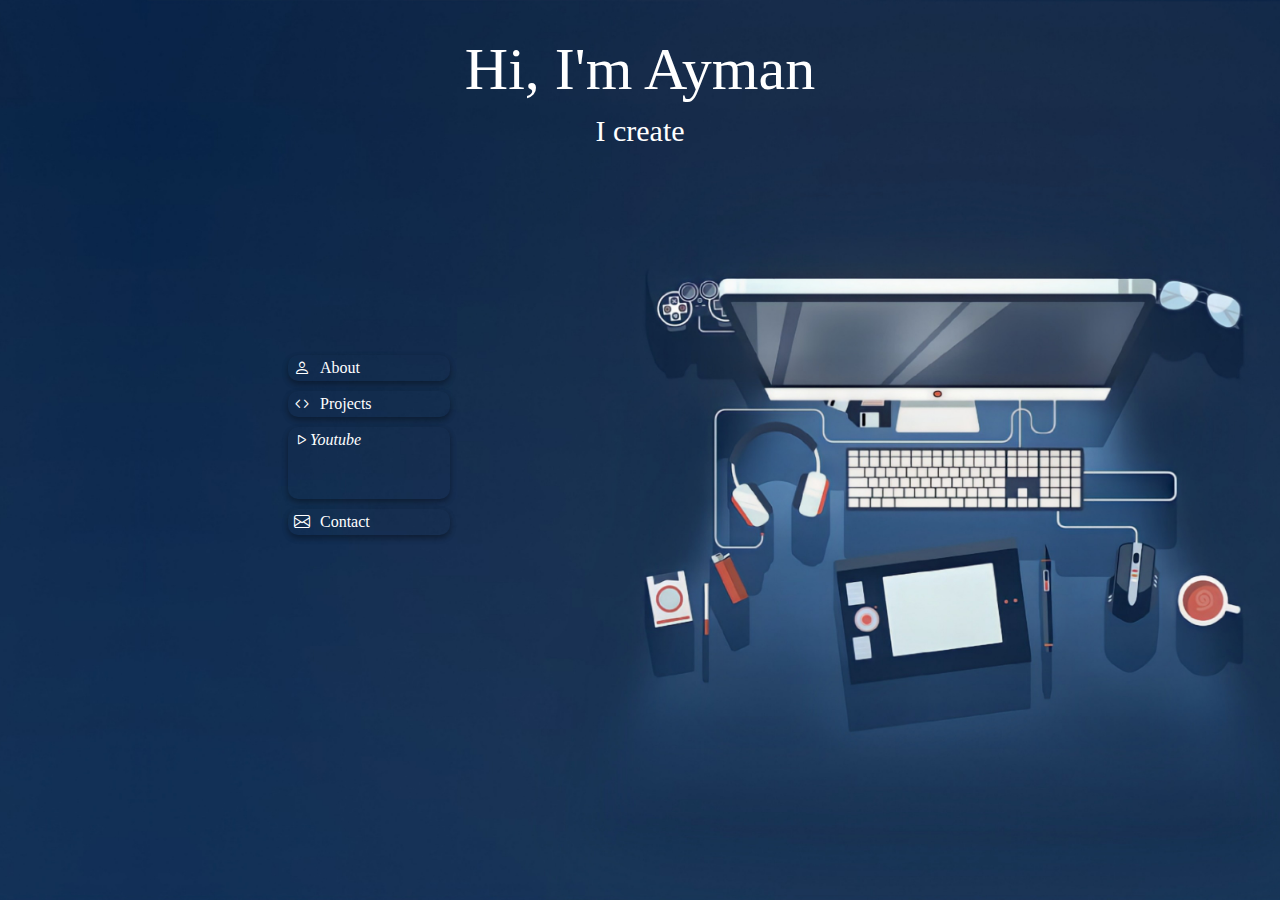
<file: index.html>
<!DOCTYPE html>
<html>

<head>
    <link href='styles/styles.css' rel="stylesheet">
    <title>Ayman</title>
    <!-- Required meta tags -->
    <meta charset="utf-8">
    <meta name="viewport" content="width=device-width, initial-scale=1">
    <!-- Bootstrap CSS -->
    <link rel="stylesheet" href="styles/bootstrap.min.css">
    <link rel="stylesheet" href="styles/bootstrap-icons.css">
    <style>
        body {
            background: url('assets/newbg.jpg') no-repeat center center fixed;
            background-size: cover;
            display: flex;
            align-items: center;
            justify-content: flex-start;
            height: 100vh;
            margin: 0;
        }

        .button-container {
            position: absolute;
            top: 50%; /* Move header higher up the page */
            transform: translateY(-50%); /* Center vertically */
            left: 20%; /* Add a little left margin */
            padding: 2rem;
            display: flex;
            flex-direction: column;
            /* Move buttons to the right */
        }

        .main-header {
            font-size: 60px; /* Increase main header font size */
            font-family: "Brush Script MT", cursive; /* Change font to cursive */
            color: white; /* Change font color */
        }

        .sub-header {
            font-size: 30px; /* Increase sub-header font size */
            font-family: "Brush Script MT", cursive; /* Change font to cursive */
            color: white; /* Change font color */
            text-align: center; /* Center the sub-header text */
        }

        .header-container {
            position: absolute;
            top: 1px; /* Move header higher up the page */
            left: 50%; /* Center horizontally */
            transform: translateX(-50%); /* Center horizontally */
            padding: 2rem;
            display: flex;
            flex-direction: column;
        }

        .button {
            background-color: transparent;
            border-radius: 10px;
            border: none;
            cursor: pointer;
            margin-bottom: 10px;
            text-align: left;
            color: white;
            display: flex;
            align-items: center;
            transition: background-color 0.3s; /* Smooth hover transition */
        }

        .button:hover {
            background-color: rgb(255, 196, 0); /* Gold hover color */
            color: black; /* Change text color on hover */
            border-radius: 10px;
        }

        .button i {
            margin-right: 10px;

        } 

        /* Style for anchor tags within buttons */
        .button a {
            text-decoration: none;
            color: inherit;
            border-radius: 10px;
        }
    </style>
</head>

<body>
    <div class="header-container">
        <h1 class="main-header">Hi, I'm Ayman</h1>
        <h2 class="sub-header">I create</h2>
    </div>
    
    <!-- Landing Page -->
    <div class="button-container">
        <!-- Header -->
        <button class="button ripple" style="border: 1;" onclick="document.location='about.html'">
            <i class="bi bi-person"></i> About
        </button>

        <button class="button ripple" type="button" onclick="document.location='projects.html'">
            <i class="bi bi-code"></i> Projects
        </button>
        <button class="button ripple">
            <a id="ibutton1" href="https://www.youtube.com/c/shadygamer077">
                <i class="bi bi-play">Youtube</i> 
            </a>
        </button>

        <button class="button ripple" onclick="document.location='contact.html'">
            <i class="bi bi-envelope"></i> Contact
        </button>
    </div>
</body>

</html>
</file>
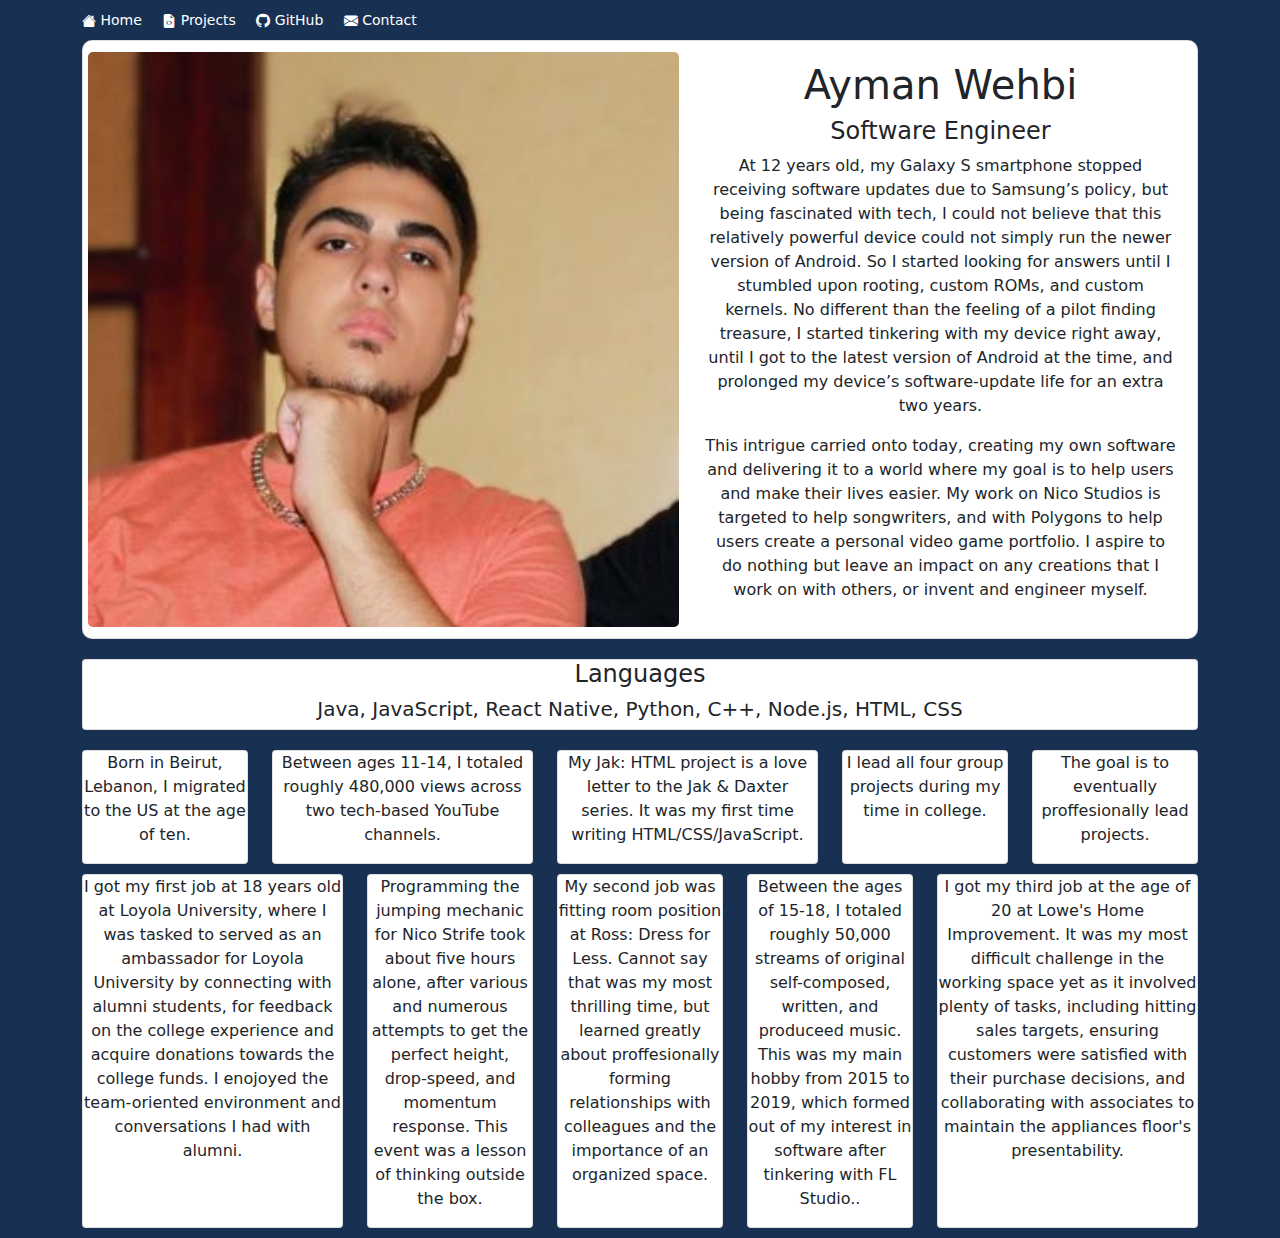
<file: about.html>
<!DOCTYPE html>
<html lang="en">
<head>
    <!-- Preconnect links for better performance -->
    <link rel="preconnect" href="https://fonts.googleapis.com">
    <link rel="preconnect" href="https://fonts.gstatic.com" crossorigin>
    <!-- Link to Google Fonts stylesheet for a custom font -->
    <link href="https://fonts.googleapis.com/css2?family=Smooch+Sans&display=swap" rel="stylesheet">
    <script>
        if (/Mobi/.test(navigator.userAgent)) {
            window.location.href = 'index.html'; // Replace with the actual URL
        }
    </script>
    
    <title>Ayman</title>
    <!-- Required meta tags -->
    <meta charset="utf-8">
    <meta name="viewport" content="width=device-width, initial-scale=1">
    <!-- Bootstrap CSS and custom stylesheets -->
    <link rel="stylesheet" href="styles/bootstrap.min.css">
    <link rel="stylesheet" href="styles/bootstrap-icons.css">
</head>

<body style="background-color: #183153">
    <!-- Navigation bar -->
    <nav class="navbar navbar-default" role="navigation" style="background-color: #183153;">
        <div class="container">
            <div class="navbar-header">
                <!-- Links to different pages with icons and labels -->
                <a class="navbar-brand" href="index.html" style="color: white; font-size: 14px;">
                    <i class="bi bi-house-fill" style="color: white;"></i> Home
                </a>
                <a class="navbar-brand" href="projects.html" style="color: white; font-size: 14px;">
                    <i class="bi bi-file-earmark-code-fill" style="color: white;"></i> Projects
                </a>
                <a class="navbar-brand" href="https://github.com/ayman-wehbi" style="color: white; font-size: 14px;">
                    <i class="bi bi-github" style="color: white;"></i> GitHub
                </a>
                <a class="navbar-brand" href="contact.html" style="color: white; font-size: 14px;">
                    <i class="bi bi-envelope-fill" style="color: white;"></i> Contact
                </a>
            </div>
        </div>
    </nav>
    
    
    
    
    
    
    

    <!-- Main content container -->
    <main class="container text-center" id="content">
        <div class="row">
            <!-- Column 2 - Profile Information -->
            <div class="col-lg-12 col-md-10">
                <div class="card" style="border-radius: 10px;">
                    <div style="display: flex; align-items: center;">
                        <div class="col-md-5.5"> <!-- Column for the image -->
                            <img src="assets/pic.jpg" alt="Ayman Wehbi" style="margin: 5px; border-radius: 5px;">
                        </div>
                        <div style="padding: 20px; margin-left: 0%;"> <!-- Column for the text, pushing it to the right -->
                            <h1>Ayman Wehbi</h1>
                            <h4>Software Engineer</h4>
                            <p>At 12 years old, my Galaxy S smartphone stopped receiving software updates due to Samsung’s policy, but being fascinated with tech, I could not believe that this relatively powerful device could not simply run the newer version of Android. So I started looking for answers until I stumbled upon rooting, custom ROMs, and custom kernels. No different than the feeling of a pilot finding treasure, I started tinkering with my device right away, until I got to the latest version of Android at the time, and prolonged my device’s software-update life for an extra two years.</p>
                            <p>This intrigue carried onto today, creating my own software and delivering it to a world where my goal is to help users and make their lives easier. My work on Nico Studios is targeted to help songwriters, and with Polygons to help users create a personal video game portfolio. I aspire to do nothing but leave an impact on any creations that I work on with others, or invent and engineer myself.</p>
                        </div>
                    </div>  
                </div>
                <div class="card" style="margin-top: 20px;">
                    <h4>Languages</h4>
                    <h5>Java, JavaScript, React Native, Python, C++, Node.js, HTML, CSS</h5>
                </div>
            </div>
        </div>
    
        <!-- FACTS Section -->
        <div class="row" style="padding-top: 20px;">
            <!-- Fact #1 -->
            <div class="col-md-2">
                <div class="card align-self-start" style="height: 100%;">
                    <p>Born in Beirut, Lebanon, I migrated to the US at the age of ten.</p>
                </div>
            </div>
            
            <!-- Fact #3 -->
            <div class="col-md-3">
                <div class="card align-self-start" style="height: 100%;">
                    <p>Between ages 11-14, I totaled roughly 480,000 views across two tech-based YouTube channels.</p>
                </div>
            </div>
            
            <!-- Fact #4 -->
            <div class="col-md-3">
                <div class="card" style="height: 100%;">
                    <p>My Jak: HTML project is a love letter to the Jak & Daxter series. It was my first time writing HTML/CSS/JavaScript.</p>
                </div>
            </div>
            
            <!-- Fact #5 -->
            <div class="col-md-2">
                <div class="card align-self-start" style="height: 100%;">
                    <p>I lead all four group projects during my time in college.</p>
                </div>
            </div>
            
            <!-- Fact #6 -->
            <div class="col-md-2">
                <div class="card align-self-start" style="height: 100%;">
                    <p>The goal is to eventually proffesionally lead projects.</p>
                </div>
            </div>
        </div>

        <div class="row" style="padding-top: 10px;">
            <!-- Fact #7 -->
            <div class="col-md-3">
                <div class="card" style="height: 100%;">
                    <p>I got my first job at 18 years old at Loyola University, where I was tasked to served as an ambassador for Loyola University by connecting with alumni students, for feedback on the college experience and acquire donations towards the college funds. I enojoyed the team-oriented environment and conversations I had with alumni.</p>
                </div>
            </div>
        
            <!-- Fact #10 -->
            <div class="col-md-2">
                <div class="card" style="height: 100%;">
                    <p>Programming the jumping mechanic for Nico Strife took about five hours alone, after various and numerous attempts to get the perfect height, drop-speed, and momentum response. This event was a lesson of thinking outside the box.</p>
                </div>
            </div>
        
            

          
                <!-- Fact #2 -->
                <div class="col-md-2">
                    <div class="card align-self-start" style="height: 100%;">
                        <p>My second job was fitting room position at Ross: Dress for Less. Cannot say that was my most thrilling time, but learned greatly about proffesionally forming relationships with colleagues and the importance of an organized space.</p>
                    </div>
                </div>
        
            <!-- Fact #8 -->
            <div class="col-md-2">
                <div class="card align-self-start" style="height: 100%;">
                    <p>Between the ages of 15-18, I totaled roughly 50,000 streams of original self-composed, written, and produceed music. This was my main hobby from 2015 to 2019, which formed out of my interest in software after tinkering with FL Studio..</p>
                </div>
            </div>
        
            <!-- Fact #9 -->
            <div class="col-md-3">
                <div class="card" style="height: 100%;">
                    <p>I got my third job at the age of 20 at Lowe's Home Improvement. It was my most difficult challenge in the working space yet as it involved plenty of tasks, including hitting sales targets, ensuring customers were satisfied with their purchase decisions, and collaborating with associates to maintain the appliances floor's presentability.</p>
                </div>
            </div>
        </div>

        <div class="row" style="padding-top: 10px;">
            <!-- Empty space, you can add more content here if needed -->
        </div>
    </div>
</main>
</body>
</html>
</file>
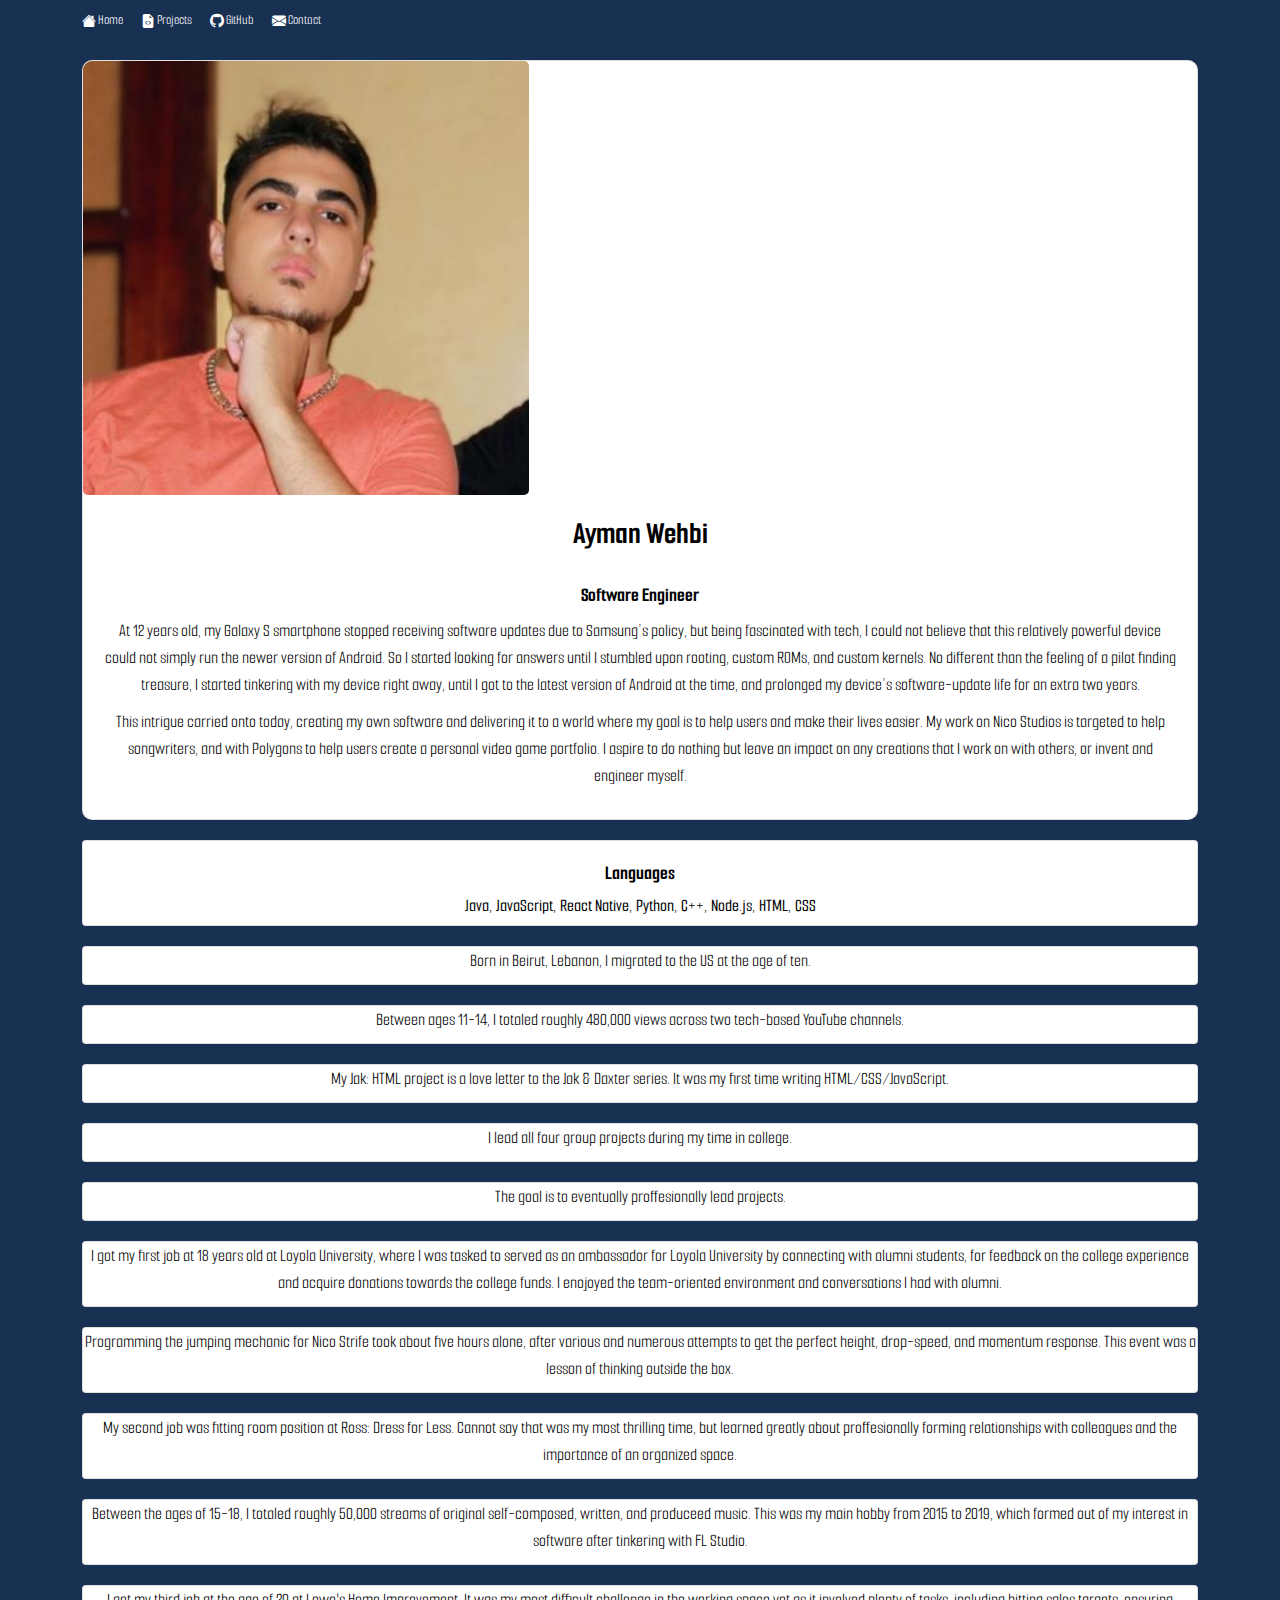
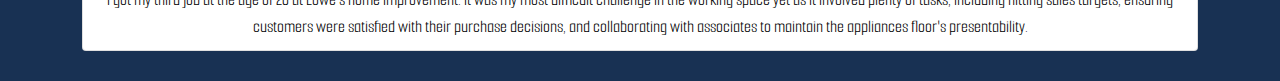
<file: about_mobile.html>
<!DOCTYPE html>
<html lang="en">

<head>
    <!-- Preconnect links for better performance -->
    <link rel="preconnect" href="https://fonts.googleapis.com">
    <link rel="preconnect" href="https://fonts.gstatic.com" crossorigin>
    <!-- Link to Google Fonts stylesheet for a custom font -->
    <link href="https://fonts.googleapis.com/css2?family=Smooch+Sans&display=swap" rel="stylesheet">

    <title>Ayman</title>
    <!-- Required meta tags -->
    <meta charset="utf-8">
    <meta name="viewport" content="width=device-width, initial-scale=1">
    <!-- Bootstrap CSS and custom stylesheets -->
    <link rel="stylesheet" href="styles/bootstrap.min.css">
    <link rel="stylesheet" href="styles/bootstrap-icons.css">
    <style>
        body {
            background-color: #183153;
            color: white;
            margin: 0;
            padding: 0;
            font-family: 'Smooch Sans', sans-serif;
        }

        /* Navigation bar */
        .navbar {
            background-color: #183153;
        }

        .navbar-brand {
            color: white;
            font-size: 14px;
        }

        /* Main content container */
        main {
            padding: 20px;
        }

        /* Profile Information */
        .profile-card {
            display: flex;
            border-radius: 10px;
            margin-bottom: 20px;
            overflow: hidden;
        }

        .profile-image {
            flex: 0 0 40%;
            max-width: 40%;
        }

        .profile-image img {
            width: 100%;
            border-radius: 5px;
        }

        .profile-text {
            flex: 0 0 60%;
            padding: 20px;
            display: flex;
            flex-direction: column;
            justify-content: center;
        }

        h1 {
            color: black;
            font-size: 32px;
            font-weight: bold;
            margin-bottom: 10px;
        }

        h4 {
            color: black;
            font-size: 20px;
            font-weight: bold;
            margin-bottom: 10px;
        }

        p {
            color: black;
            font-size: 18px;
            margin-bottom: 10px;
        }

        /* Languages */
        h4 {
            color: black;
            margin-top: 20px;
        }

        h5 {
            color: black;
            font-size: 18px;
        }

        /* FACTS Section */
        .row {
            display: flex;
            flex-wrap: wrap;
            gap: 20px;
        }

        /* Fact Cards */
    

        @media only screen and (max-width: 767px) {
            /* Profile Information */
            .profile-card {
                flex-direction: column;
            }

            .profile-image,
            .profile-text {
                flex: 0 0 100%;
                max-width: 100%;
            }

            h1 {
                font-size: 24px;
                margin-bottom: 10px;
            }

            h4 {
                font-size: 16px;
                margin-bottom: 10px;
            }

            p {
                font-size: 14px;
                margin-bottom: 10px;
            }

            /* Languages */
            h4 {
                margin-top: 10px;
            }

            h5 {
                font-size: 14px;
            }

            /* FACTS Section */
            .fact-card {
            flex: 0 0 100%;
            margin-bottom: 1px; /* Add margin to create even spaces between cards */
        }
        }
    </style>
</head>

<body style="background-color: #183153">
    <!-- Navigation bar -->
    <nav class="navbar navbar-default" role="navigation" style="background-color: #183153;">
        <div class="container">
            <div class="navbar-header">
                <!-- Links to different pages with icons and labels -->
                <a class="navbar-brand" href="index.html" style="color: white; font-size: 14px;">
                    <i class="bi bi-house-fill" style="color: white;"></i> Home
                </a>
                <a class="navbar-brand" href="projects.html" style="color: white; font-size: 14px;">
                    <i class="bi bi-file-earmark-code-fill" style="color: white;"></i> Projects
                </a>
                <a class="navbar-brand" href="https://github.com/ayman-wehbi" style="color: white; font-size: 14px;">
                    <i class="bi bi-github" style="color: white;"></i> GitHub
                </a>
                <a class="navbar-brand" href="contact.html" style="color: white; font-size: 14px;">
                    <i class="bi bi-envelope-fill" style="color: white;"></i> Contact
                </a>
            </div>
        </div>
    </nav>

    <!-- Main content container -->
    <main class="container text-center" id="content">
        <div class="row">
            <!-- Column 2 - Profile Information -->
            <div class="col-lg-12 col-md-10">
                <div class="card profile-card">
                    <div class="profile-image">
                        <img src="assets/pic.jpg" alt="Ayman Wehbi">
                    </div>
                    <div class="profile-text">
                        <h1>Ayman Wehbi</h1>
                        <h4>Software Engineer</h4>
                        <p>At 12 years old, my Galaxy S smartphone stopped receiving software updates due to Samsung’s policy, but being fascinated with tech, I could not believe that this relatively powerful device could not simply run the newer version of Android. So I started looking for answers until I stumbled upon rooting, custom ROMs, and custom kernels. No different than the feeling of a pilot finding treasure, I started tinkering with my device right away, until I got to the latest version of Android at the time, and prolonged my device’s software-update life for an extra two years.</p>
                        <p>This intrigue carried onto today, creating my own software and delivering it to a world where my goal is to help users and make their lives easier. My work on Nico Studios is targeted to help songwriters, and with Polygons to help users create a personal video game portfolio. I aspire to do nothing but leave an impact on any creations that I work on with others, or invent and engineer myself.</p>
                    </div>
                </div>
                <div class="card" style="margin-top: 20px;">
                    <h4>Languages</h4>
                    <h5>Java, JavaScript, React Native, Python, C++, Node.js, HTML, CSS</h5>
                </div>
            </div>
        </div>

        <!-- FACTS Section -->
        <div class="row" style="padding-top: 20px;">
            <!-- Fact #1 -->
            <div class="fact-card">
                <div class="card align-self-start">
                    <p>Born in Beirut, Lebanon, I migrated to the US at the age of ten.</p>
                </div>
            </div>

            <!-- Fact #3 -->
            <div class="fact-card">
                <div class="card align-self-start">
                    <p>Between ages 11-14, I totaled roughly 480,000 views across two tech-based YouTube channels.</p>
                </div>
            </div>

            <!-- Fact #4 -->
            <div class="fact-card">
                <div class="card">
                    <p>My Jak: HTML project is a love letter to the Jak & Daxter series. It was my first time writing HTML/CSS/JavaScript.</p>
                </div>
            </div>

            <!-- Fact #5 -->
            <div class="fact-card">
                <div class="card align-self-start">
                    <p>I lead all four group projects during my time in college.</p>
                </div>
            </div>

            <!-- Fact #6 -->
            <div class="fact-card">
                <div class="card align-self-start">
                    <p>The goal is to eventually proffesionally lead projects.</p>
                </div>
            </div>
        </div>

        <div class="row" style="padding-top: 20px;">
            <!-- Fact #7 -->
            <div class="fact-card">
                <div class="card">
                    <p>I got my first job at 18 years old at Loyola University, where I was tasked to served as an ambassador for Loyola University by connecting with alumni students, for feedback on the college experience and acquire donations towards the college funds. I enojoyed the team-oriented environment and conversations I had with alumni.</p>
                </div>
            </div>

            <!-- Fact #10 -->
            <div class="fact-card">
                <div class="card">
                    <p>Programming the jumping mechanic for Nico Strife took about five hours alone, after various and numerous attempts to get the perfect height, drop-speed, and momentum response. This event was a lesson of thinking outside the box.</p>
                </div>
            </div>

            <!-- Fact #2 -->
            <div class="fact-card">
                <div class="card align-self-start">
                    <p>My second job was fitting room position at Ross: Dress for Less. Cannot say that was my most thrilling time, but learned greatly about proffesionally forming relationships with colleagues and the importance of an organized space.</p>
                </div>
            </div>

            <!-- Fact #8 -->
            <div class="fact-card">
                <div class="card align-self-start">
                    <p>Between the ages of 15-18, I totaled roughly 50,000 streams of original self-composed, written, and produceed music. This was my main hobby from 2015 to 2019, which formed out of my interest in software after tinkering with FL Studio.</p>
                </div>
            </div>

            <!-- Fact #9 -->
            <div class="fact-card">
                <div class="card">
                    <p>I got my third job at the age of 20 at Lowe's Home Improvement. It was my most difficult challenge in the working space yet as it involved plenty of tasks, including hitting sales targets, ensuring customers were satisfied with their purchase decisions, and collaborating with associates to maintain the appliances floor's presentability.</p>
                </div>
            </div>
        </div>

        <div class="row" style="padding-top: 10px;">
            <!-- Empty space, you can add more content here if needed -->
        </div>
    </div>
</main>
</body>

</html>
</file>
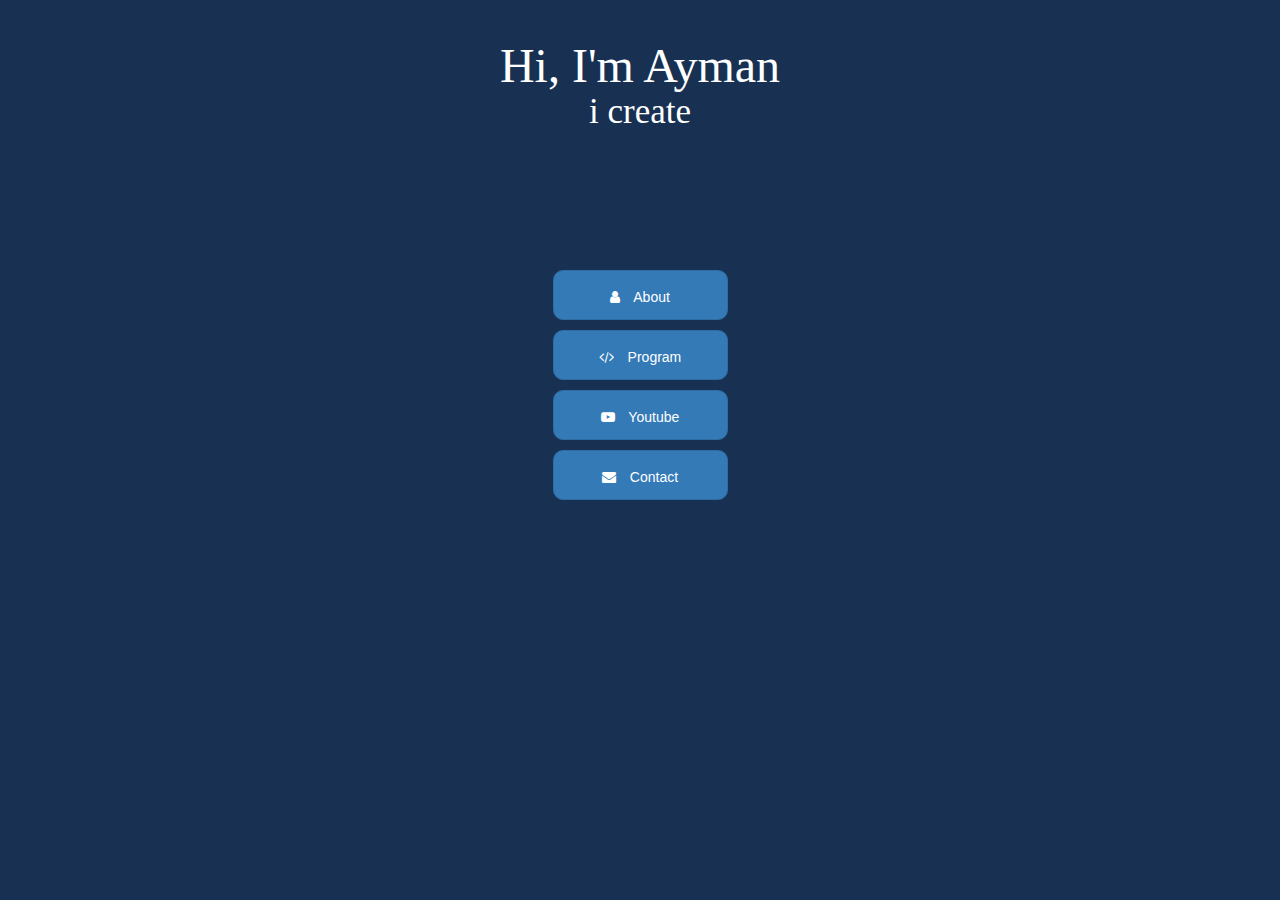
<file: altindex.html>
<!DOCTYPE html>
<html>
<head>
    <title>Ayman's Page</title>
    <link rel="stylesheet" href="https://maxcdn.bootstrapcdn.com/bootstrap/3.3.7/css/bootstrap.min.css">
    <link rel="stylesheet" href="https://cdnjs.cloudflare.com/ajax/libs/font-awesome/4.7.0/css/font-awesome.min.css">
    <style>
        body {
            background-color: #123456; /* Dark blue background color */
            margin: 0; /* Remove default body margin */
        }
        .page-header {
            text-align: center;
             /* Reduce the margin around the header */
            border: none; /* Remove the border under the header */
        }
        .header-text {
            font-family: 'cursive', cursive; /* Replace 'UniqueFont' with your unique font */
            color: #fff; /* White text color */
            font-size: 48px; /* Increase the font size for the header text */
            margin: 0; /* Remove any margin around the header text */
        }
        .subheader-text {
            font-family: 'UniqueFont', cursive; /* Replace 'UniqueFont' with your unique font */
            color: #fff; /* White text color */
            font-size: 35px; /* Increase the font size for the header text */
            margin: 0; /* Remove any margin around the header text */
        }
        .button-container {
            display: flex;
            flex-direction: column;
            justify-content: center;
            align-items: center;
            /* Reduce the margin around the button container */
            height: 50vh; /* Vertically align within the viewport height */
        }
        .btn-custom {
            margin: 5px; /* Reduce the margin to make the buttons more compact */
            border-radius: 10px; /* Slightly rounded borders */
            width: 175px; /* Reduce the button width */
            height: 50px;
            align-items:center ;
        }
        .btn-custom a {
            display: flex;
            align-items: center;
        }
        .btn-custom i {
            margin-right: 10px;
        }
    </style>
</head>
<body style="background-color: #183153">
    <div class="container">
        <div class="page-header">
            <h1 class="header-text">Hi, I'm Ayman</h1>
            <h2 class="subheader-text"> i create</h2>
        </div>
        <div class="button-container">
            <a href="about.html" class="btn btn-primary btn-custom">
                <p> </p><i class="fa fa-user"></i> About
            </a>
            <a href="projects.html" class="btn btn-primary btn-custom">
                <p> </p><i class="fa fa-code"></i> Program
            </a>
            <a href="https://www.youtube.com/@shadygamer077" class="btn btn-primary btn-custom">
                <p> </p><i class="fa fa-youtube-play"></i> Youtube
            </a>
            <a href="contact.html" class="btn btn-primary btn-custom">
                <p> </p><i class="fa fa-envelope"></i> Contact
            </a>
        </div>
    </div>
</body>
</html>
</file>
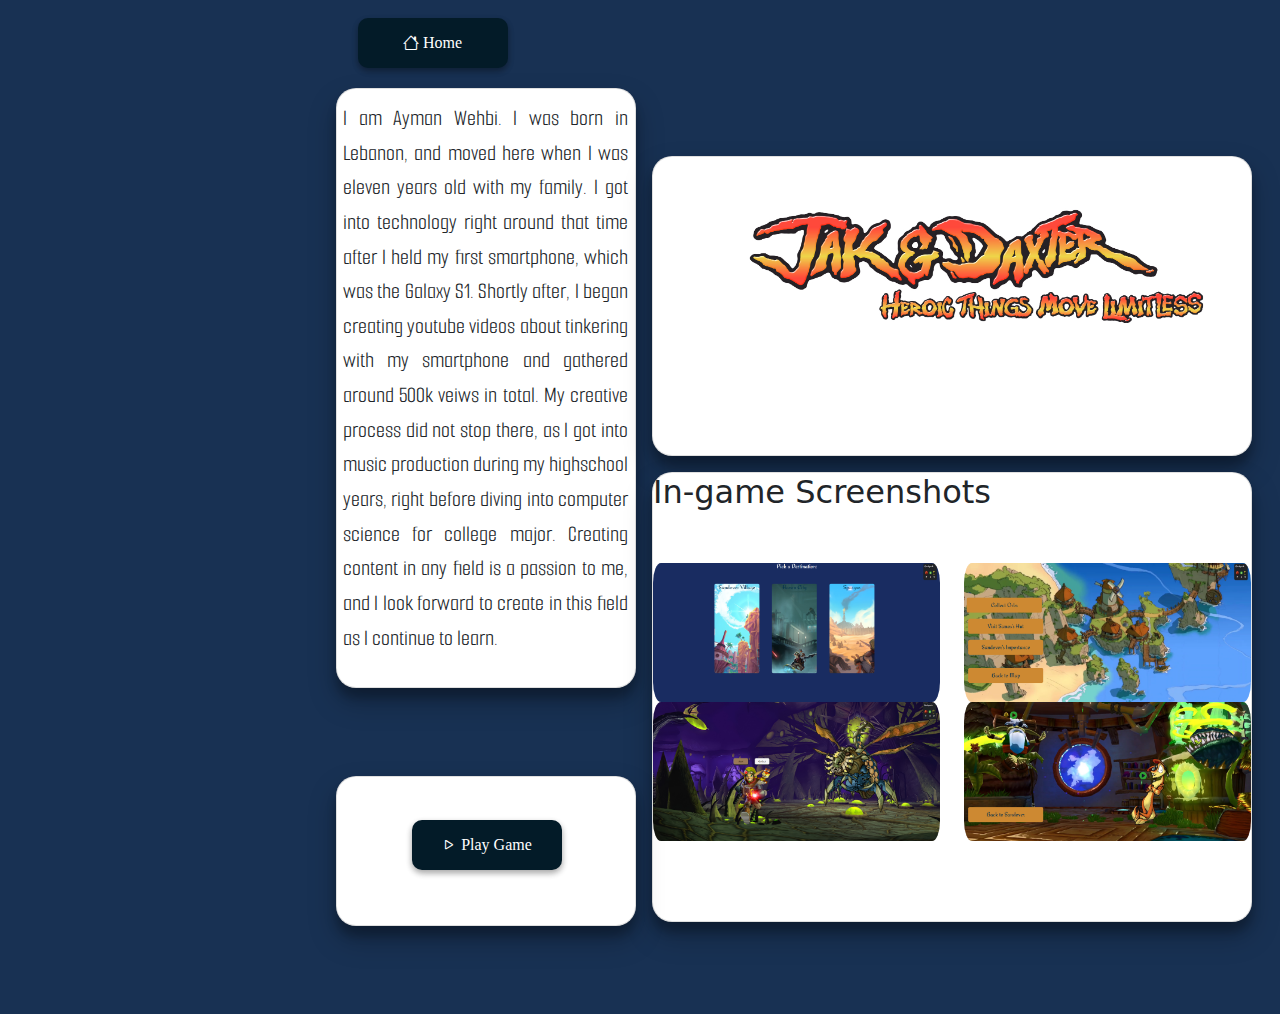
<file: code.html>
<html>
	<head>
		<link rel="preconnect" href="https://fonts.googleapis.com">
		<link rel="preconnect" href="https://fonts.gstatic.com" crossorigin>
		<link href="https://fonts.googleapis.com/css2?family=Smooch+Sans&display=swap" rel="stylesheet">
		<link href='styles/styles.css' rel="stylesheet">
		<title>Ayman</title>
		<!-- Required meta tags -->
		<meta charset="utf-8">
		<meta name="viewport" content="width=device-width, initial-scale=1">
		<!-- Bootstrap CSS -->
		<link rel="stylesheet" href="styles/bootstrap.min.css">
		<link rel="stylesheet" href="styles/bootstrap-icons.css">
	</head>

	<body style="background-color: #183153">

		<button class="ripple" id="hbutton" type="button" onclick="document.location='index.html'">
				<i class="bi bi-house"></i> Home
			</button>

		<div style="border-radius: 20px" class="card card-4">
			<p id="parag2"> I am Ayman Wehbi. I was born in Lebanon, and moved here when I was eleven years old with my family. I got into technology right around that time after I held my first smartphone, which was the Galaxy S1. Shortly after, I began creating youtube videos about tinkering with my smartphone and gathered around 500k veiws in total. My creative process did not stop there, as I got into music production during my highschool years, right before diving into computer science for college major. Creating content in any field is a passion to me, and I look forward to create in this field as I continue to learn.   </p>
		</div>
		<div style="border-radius: 20px" class="card card-1">
			<img src="assets/logo.png">
			
		</div>

		<div style="border-radius: 20px" class="card card-2">
			<h2 class='display-7'>In-game Screenshots</h2>
			<div style="position:absolute;top:20%;border-radius: 20px;" class="d-flex row row-cols-2">
			<img style="border-radius: 20px;" src='assets/ss-1.png'>
			<img style="border-radius: 20px;" src='assets/ss-2.png'>
			<img style="border-radius: 20px;" src='assets/ss-3.png'>
			<img style="border-radius: 20px;" src='assets/ss-4.png'>
		</div>
		</div>
		<div style="border-radius: 20px" class="card card-3">
			<button class="ripple" id="ibutton7">
				<a id="ibutton7" href="https://mcaym.github.io">
					<i class="bi bi-play"></i> Play Game
				</a>
			</button>
		</div>
</file>
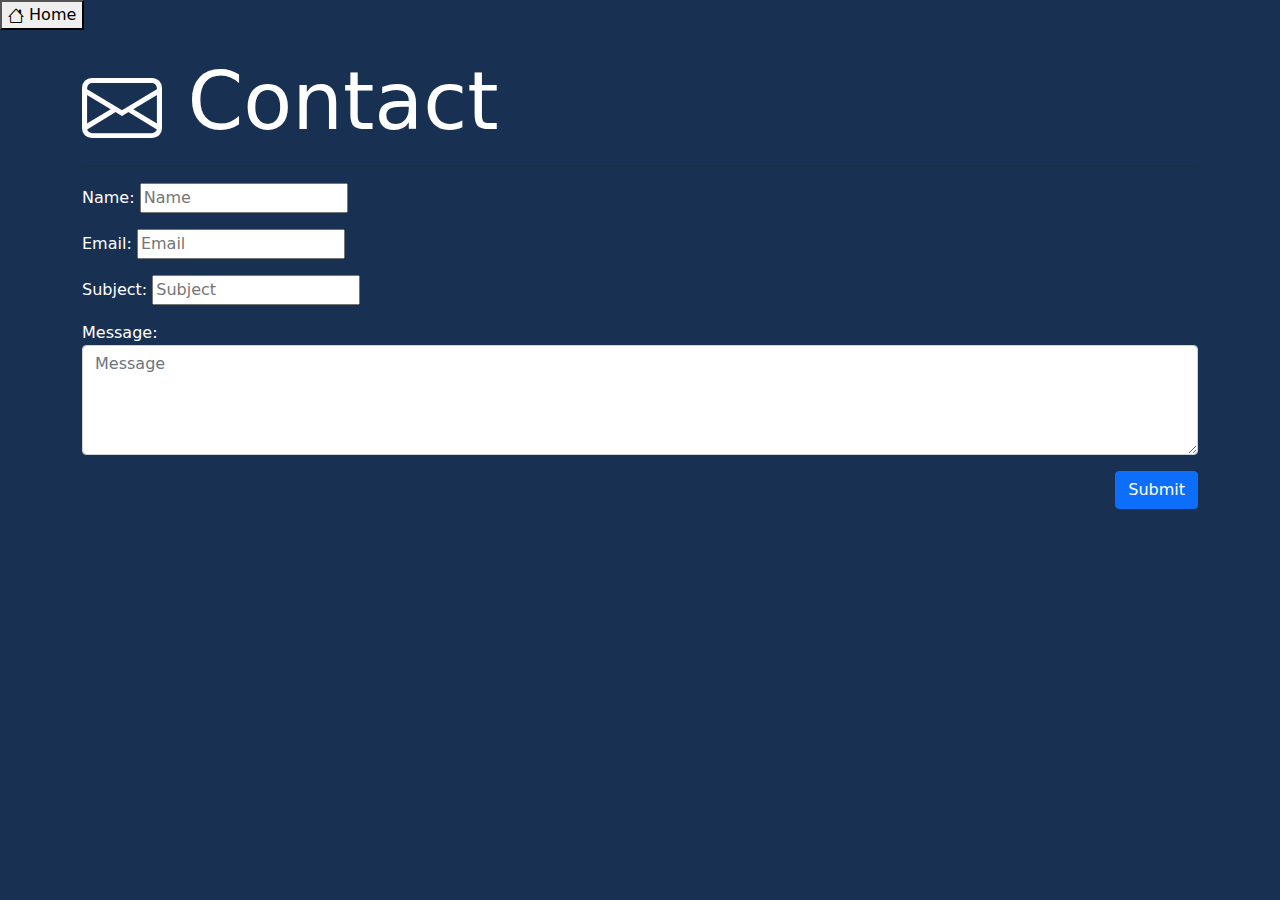
<file: contact.html>
<!DOCTYPE html>
<html>
<head>
    <title>Ayman</title>
    <!-- Required meta tags -->
    <meta charset="utf-8">
    <meta name="viewport" content="width=device-width, initial-scale=1">
    <!-- Bootstrap CSS -->
    <link rel="stylesheet" href="styles/bootstrap.min.css">
    <link rel="stylesheet" href="styles/bootstrap-icons.css">
</head>
<body style="background-color: #183153">
    <button class="ripple" id="hbutton" type="button" onclick="document.location='index.html'">
        <i class="bi bi-house"></i> Home
    </button>

    <!-- Contact Form -->
    <div class="container mt-4">
        <h1 class="display-1" style="color: white;">
            <i class="bi bi-envelope" style="color: white;"></i> Contact
        </h1>
        <hr>
        <form method="post" action="contact.php">
            <div class="form-group mb-3" style="color: white;">
                <label>Name:</label>
                <input type="text" name="name" placeholder="Name">
            </div>
            <div class="form-group mb-3" style="color: white;">
                <label>Email:</label>
                <input type="email" name="email" placeholder="Email">
            </div>
            <div class="form-group mb-3" style="color: white;">
                <label>Subject:</label>
                <input type="subject" name="subject" placeholder="Subject">
            </div>
            <div class="form-group mb-3" style="color: white;">
                <label>Message:</label>
                <textarea class="form-control" rows="4" name="message" placeholder="Message"></textarea>
            </div>
            <button class='btn btn-primary float-end' type="submit">Submit</button>
        </form>
    </div>
    <!-- Bootstrap Bundle with Popper -->
    <script src="scripts/bootstrap.bundle.min.js"></script>
</body>
</html>
</file>
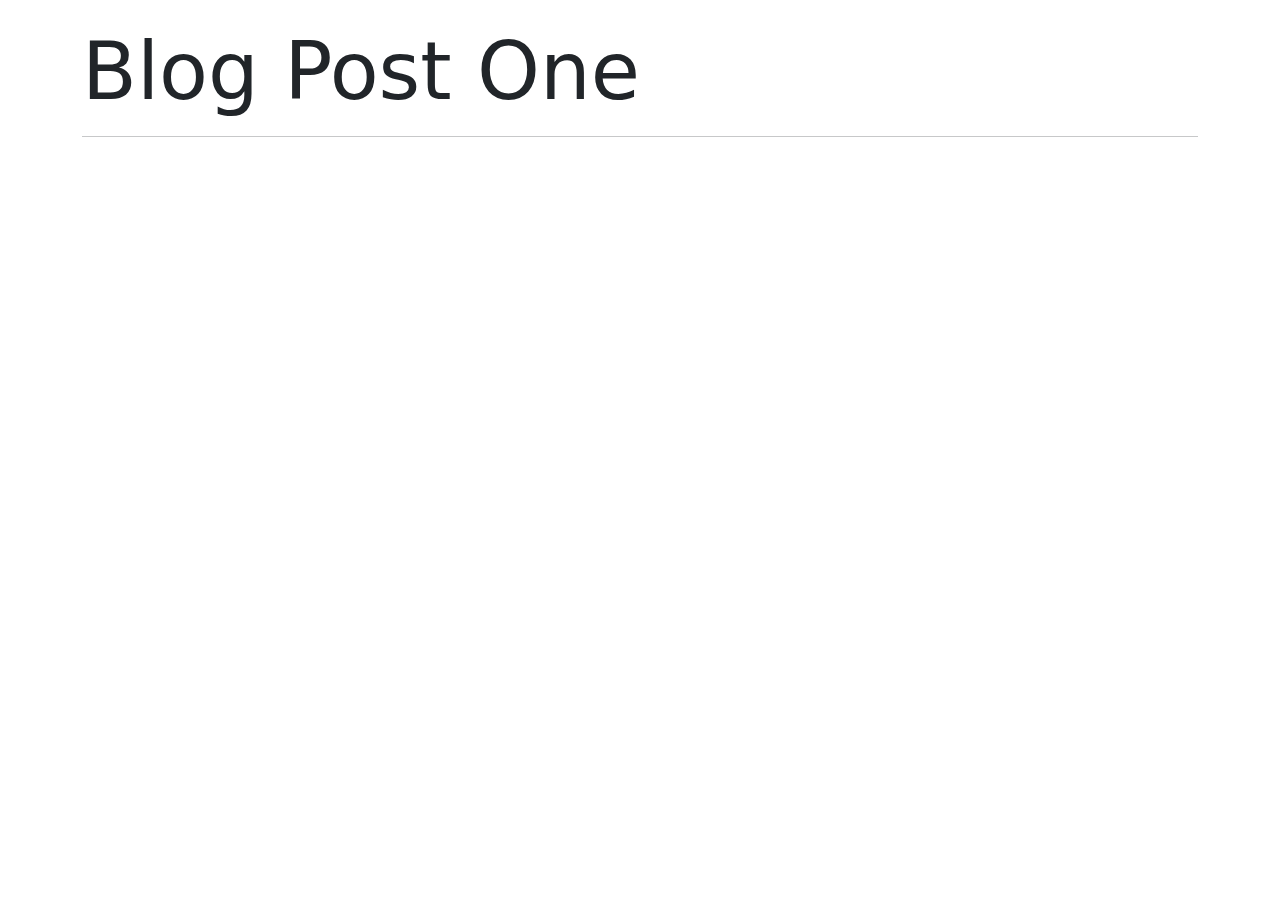
<file: articles/article-01.html>
<html>
    <head>
        <link rel="icon" href="../assets/icon.png">
        <title>Your Name</title>
        <!-- Required meta tags -->
        <meta charset="utf-8">
        <meta name="viewport" content="width=device-width, initial-scale=1">

        <!-- Bootstrap CSS -->
        <link rel="stylesheet" href="../styles/bootstrap.min.css">
        <link rel="stylesheet" href="../styles/bootstrap-icons.css">
    </head>
    <body>

        <div class='container'>
            <h1 class='display-1 mt-4'> Blog Post One </h1>
            <hr>
        </div>

        <!--  Bootstrap Bundle with Popper -->
        <script src="../scripts/bootstrap.bundle.min.js"></script>
    </body>

</html>
</file>
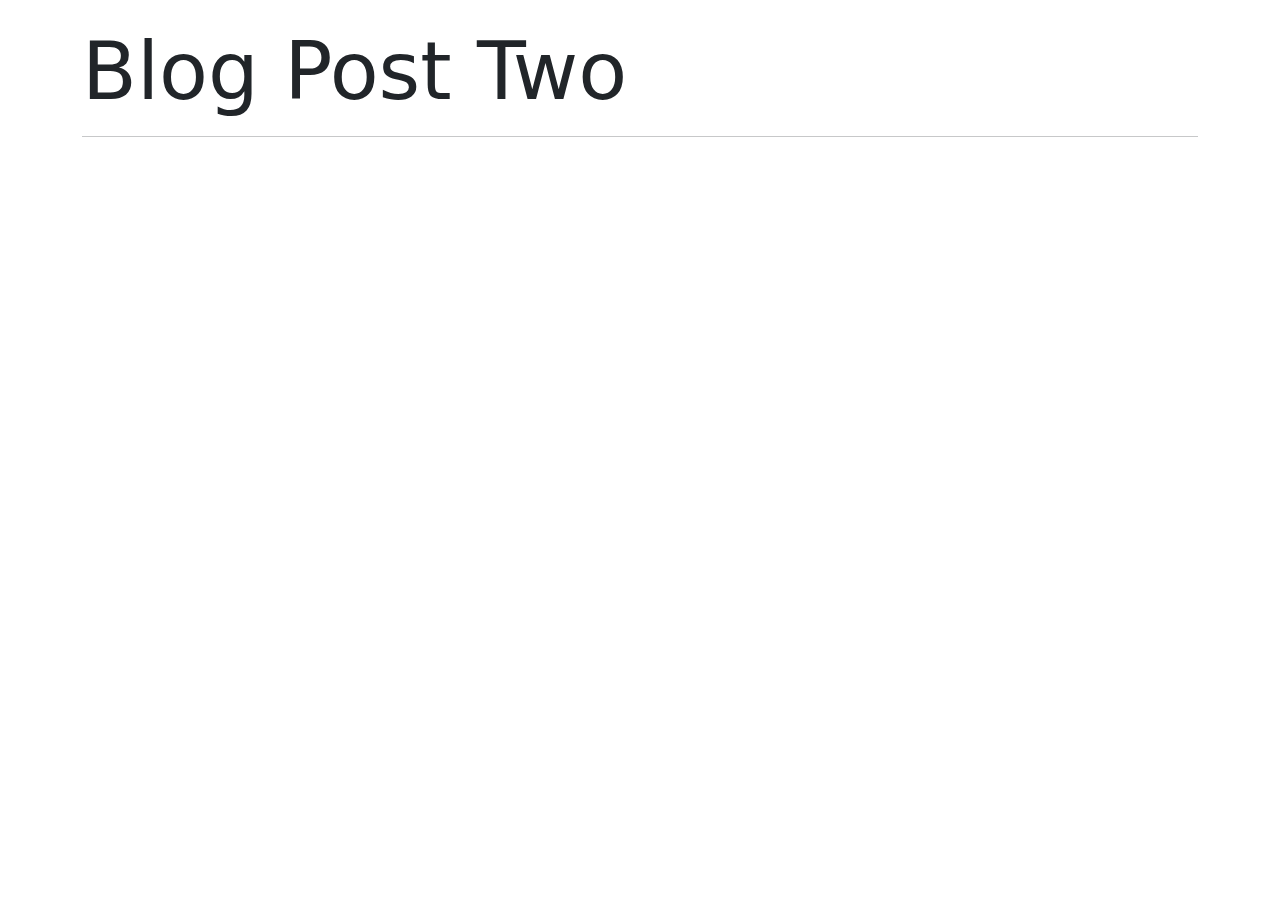
<file: articles/article-02.html>
<html>
    <head>
        <link rel="icon" href="../assets/icon.png">
        <title>Your Name</title>
        <!-- Required meta tags -->
        <meta charset="utf-8">
        <meta name="viewport" content="width=device-width, initial-scale=1">

        <!-- Bootstrap CSS -->
        <link rel="stylesheet" href="../styles/bootstrap.min.css">
        <link rel="stylesheet" href="../styles/bootstrap-icons.css">
    </head>
    <body>

        <div class='container'>
            <h1 class='display-1 mt-4'> Blog Post Two </h1>
            <hr>
        </div>

        <!--  Bootstrap Bundle with Popper -->
        <script src="../scripts/bootstrap.bundle.min.js"></script>
    </body>

</html>
</file>
<file: styles/styles.css>
/*1440p*/
@media screen and (min-width: 2141px) and (max-width: 3000px) {
    
  
  button:hover {
       transition: 0.2s ease-in;
       filter: brightness(85%);
    }
    .ripple {
       transition: background 0.8s;
       position: relative;
      
       border: none;
       color: #fff;
       background: #031B28;  
       background-size:  130%;
       -webkit-border-radius: 10px;
       box-shadow: 0 3px 6px rgba(0,0,0,0.16), 0 3px 6px rgba(0,0,0,0.23);
       font-family: 'Redressed';
}
    .ripple:hover {
        background: #E89C31 radial-gradient(circle, transparent 1%, #E89C31 1%) center/15000%;
    }
    .ripple:active {
        background-color: white;
        background-size: 100%;
        transition: background 0s;
    }

    #ibutton1{
      
      top: -54%;
      right: 36%;
      width:150px;
      height:50px;
      margin-block: auto 20px;
      text-decoration:none;
      color: white;
    }

    #ibutton2{
       top: 44%;
       left: 93%;
       width:150px;
       height:50px;
       position: absolute;
    }

    #ibutton3{
      position: absolute;
      top: 25%;
      left: 96%;
      width: 150px;
      height:50px;
       
    }

    #ibutton4{
      position: absolute;
       top: 70.6%;
       left: 45.7%;
       width:120px;
       height:40px;
       transform: rotate(-7deg)
    }
    #ibutton5{
       top: 54%;
       left: 30.7%;
        width:85px;
       height:350px;
       transform: rotate(-11deg)
    }

    #ibutton6 {
       bottom: 399%;
       right: 42%;
       width:150px;
       height:50px;
          text-decoration:none;
       color: white;
    }
    #hButton{
       top: 2%;
       left: 2%;
       width:150px;
       height:50px;
    }

.card {
  
  background: #fff;
  display: inline-block;
  margin: 1rem;
  position: absolute;
   display: flex;
  justify-content: space-between;

}
    .card-4 {
  box-shadow: 0 14px 28px rgba(0,0,0,0.25), 0 10px 10px rgba(0,0,0,0.22);
  border-radius:20px;
  height: 600px;
  width: 300px;
  top: 8%;
  left: 25%;
  float: left;
}

    .card-1 {
  box-shadow: 0 14px 28px rgba(0,0,0,0.25), 0 10px 10px rgba(0,0,0,0.22);
  border-radius:20px;
  height: 300px;
  width: 600px;
  top: 10%;
  left: 25%;
}

    .card-2 {
  box-shadow: 0 14px 28px rgba(0,0,0,0.25), 0 10px 10px rgba(0,0,0,0.22);
  border-radius:20px;
  height: 450px;
  width: 600px;
  top: 10%;
  left: 25%;
}

.card-3 {
  box-shadow: 0 14px 28px rgba(0,0,0,0.25), 0 10px 10px rgba(0,0,0,0.22);
  border-radius:20px;
  height: 150px;
  width: 300px;
  top: -8%;
  left: 25%;
}

#parag{
  height: 300px;
  width: 300px;
  top: 15%;
  left: 53%;
  position: absolute;
  font-family: Smooch Sans;
  font-size: 30;
}

#parag2{
  height: 300px;
  width: 285px;
  top: 2%;
  left: 2%;
   position: absolute;
  font-family: Smooch Sans;
  font-size: 23.1;
  text-align: justify;
  text-justify: inter-word;
}

#ibutton7 {
       top: 29%;
       left: 25%;
       width:150px;
       height:50px;
    text-decoration:none;
       color: white;
    }
   
.bg {
      background-image: url('assets/bg.jpg');
     
      position: absolute; 

      width: 100%;
      height: 100%;
      
     
  }


  bg {
   background-position: absolute; 
   height: 100%;
   width: 100%;
}

.img-container {
   position: relative;
 }

}
/*4K*/
@media screen and (min-width: 400px) and (max-width: 1900px) {
    
  
  
  button:hover {
       transition: 0.2s ease-in;
       filter: brightness(85%);
    }
    .ripple {
       transition: background 0.8s;
       position: relative;
      
       border: none;
       color: #fff;
       background: #031B28;  
       background-size:  130%;
       -webkit-border-radius: 10px;
       box-shadow: 0 3px 6px rgba(0,0,0,0.16), 0 3px 6px rgba(0,0,0,0.23);
       font-family: 'Redressed';
}
    .ripple:hover {
        background: #E89C31 radial-gradient(circle, transparent 1%, #E89C31 1%) center/15000%;
    }
    .ripple:active {
        background-color: white;
        background-size: 100%;
        transition: background 0s;
    }

    #ibutton1{
      display: flex;
      flex-direction: column;
      top: 6%;
      left: 14%;
      width:150px;
      height:50px;
      margin-block: auto 20px;
      text-decoration:none;
      color: white;
    }

    #ibutton2{
       top: 42.5%;
       left: 80%;
       width:150px;
       height:50px;
       position: absolute;
    }

    #ibutton3{
      position: absolute;
      top: 23%;
      left: 78%;
      width: 150px;
      height:50px;
      
       
    }

    #ibutton4{
      position: absolute;
       top: 70.3%;
       left: 45.6%;
       width:120px;
       height:40px;
       transform: rotate(-7deg)
    }
    #ibutton5{
       top: 50%;
       left: 40.7%;
        width:805px;
       height:27px;
       transform: rotate(-11deg)
    }

    #ibutton6 {
       bottom: 200%;
       right: 25%;
       width:150px;
       height:50px;
      text-decoration:none;
       color: white;
    }
    #hButton{
       top: 2%;
       left: 2%;
       width:150px;
       height:50px;
    }

.card {
  
  background: #fff;
  display: inline-block;
  margin: 1rem;
  position: absolute;
   display: flex;
  justify-content: space-between;

}

.projectcard {
  
  background: #fff;
  display: inline-block;
  margin: 1rem;
  position: absolute;
   display: flex;
  justify-content: space-between;

}
    .card-4 {
  box-shadow: 0 14px 28px rgba(0,0,0,0.25), 0 10px 10px rgba(0,0,0,0.22);
  border-radius:20px;
  height: 600px;
  width: 300px;
  top: 8%;
  left: 25%;
  float: left;
}

    .card-1 {
  box-shadow: 0 14px 28px rgba(0,0,0,0.25), 0 10px 10px rgba(0,0,0,0.22);
  border-radius:20px;
  height: 300px;
  width: 600px;
  top: 10%;
  left: 25%;
}

    .card-2 {
  box-shadow: 0 14px 28px rgba(0,0,0,0.25), 0 10px 10px rgba(0,0,0,0.22);
  border-radius:20px;
  height: 450px;
  width: 600px;
  top: 10%;
  left: 25%;
}

.card-3 {
  box-shadow: 0 14px 28px rgba(0,0,0,0.25), 0 10px 10px rgba(0,0,0,0.22);
  border-radius:20px;
  height: 150px;
  width: 300px;
  top: -8%;
  left: 25%;
}

#parag{
  height: 300px;
  width: 300px;
  top: 15%;
  left: 53%;
  position: absolute;
  font-family: Smooch Sans;
  font-size: 30;
}

#parag2{
  height: 300px;
  width: 285px;
  top: 2%;
  left: 2%;
   position: absolute;
  font-family: Smooch Sans;
  font-size: 23.1;
  text-align: justify;
  text-justify: inter-word;
}

#ibutton7 {
       top: 29%;
       left: 25%;
       width:150px;
       height:50px;
    text-decoration:none;
       color: white;
    }
   
.bg {
      background-image: url('assets/bg.jpg');
     
      position: absolute; 

      width: 100%;
      height: 100%;  
  }


  bg {
   background-position: absolute; 
   height: 100%;
   width: 100%;
}

.img-container {
   position: relative;
 }
}
/*1080p*/
@media screen and (min-width: 1901px) and (max-width: 2140px) {
    
  
  
  button:hover {
       transition: 0.2s ease-in;
       filter: brightness(85%);
    }
    .ripple {
       transition: background 0.8s;
       position: relative;
      
       border: none;
       color: #fff;
       background: #031B28;  
       background-size:  130%;
       -webkit-border-radius: 10px;
       box-shadow: 0 3px 6px rgba(0,0,0,0.16), 0 3px 6px rgba(0,0,0,0.23);
       font-family: 'Redressed';
}
    .ripple:hover {
        background: #E89C31 radial-gradient(circle, transparent 1%, #E89C31 1%) center/15000%;
    }
    .ripple:active {
        background-color: white;
        background-size: 100%;
        transition: background 0s;
    }

    #ibutton1{
      display: flex;
      flex-direction: column;
    
      right: 10%;
      width:150px;
      height:50px;
      margin-block: auto 20px;
      text-decoration:none;
      color: white;
    }

    #ibutton2{
       top: 44%;
       left: 94%;
       width:150px;
       height:50px;
       position: absolute;
    }

    #ibutton3{
      position: absolute;

      top: 25vh;
      left: 62vw;
      width: 150px;
      height:50px;
      transform: translateX(-250%);
       
    }

    #ibutton4{
      position: absolute;
       top: 71.3%;
       left: 44.6%;
       width:150px;
       height:50px;
       transform: rotate(-7deg)
    }
    #ibutton5{
       top: 50%;
       left: 26.7%;
        width:805px;
       height:27px;
       transform: rotate(-11deg)
    }

    #ibutton6 {
       bottom: 300%;
       right: 37%;
       width:1500px;
       height:50px;
      text-decoration:none;
       color: white;
    }
    #hButton{
       top: 2%;
       left: 2%;
       width:150px;
       height:50px;
    }

.card {
  
  background: #fff;
  display: inline-block;
  margin: 1rem;
  position: absolute;
   display: flex;
  justify-content: space-between;

}
    .card-4 {
  box-shadow: 0 14px 28px rgba(0,0,0,0.25), 0 10px 10px rgba(0,0,0,0.22);
  border-radius:20px;
  height: 600px;
  width: 300px;
  top: 8%;
  left: 25%;
  float: left;
}

    .card-1 {
  box-shadow: 0 14px 28px rgba(0,0,0,0.25), 0 10px 10px rgba(0,0,0,0.22);
  border-radius:20px;
  height: 300px;
  width: 600px;
  top: 10%;
  left: 25%;
}

    .card-2 {
  box-shadow: 0 14px 28px rgba(0,0,0,0.25), 0 10px 10px rgba(0,0,0,0.22);
  border-radius:20px;
  height: 450px;
  width: 600px;
  top: 10%;
  left: 25%;
}

.card-3 {
  box-shadow: 0 14px 28px rgba(0,0,0,0.25), 0 10px 10px rgba(0,0,0,0.22);
  border-radius:20px;
  height: 150px;
  width: 300px;
  top: -8%;
  left: 25%;
}

#parag{
  height: 300px;
  width: 300px;
  top: 15%;
  left: 53%;
  position: absolute;
  font-family: Smooch Sans;
  font-size: 30;
}

#parag2{
  height: 300px;
  width: 285px;
  top: 2%;
  left: 2%;
   position: absolute;
  font-family: Smooch Sans;
  font-size: 23.1;
  text-align: justify;
  text-justify: inter-word;
}

#ibutton7 {
       top: 29%;
       left: 25%;
       width:150px;
       height:50px;
    text-decoration:none;
       color: white;
    }
   
.bg {
      background-image: url('assets/bg.jpg');
     
      position: absolute; 

      width: 100%;
      height: 100%;  
  }


  bg {
   background-position: absolute; 
   height: 100%;
   width: 100%;
}

.img-container {
   position: relative;
 }
}

.white-icon {
  color: white;
}
</file>
